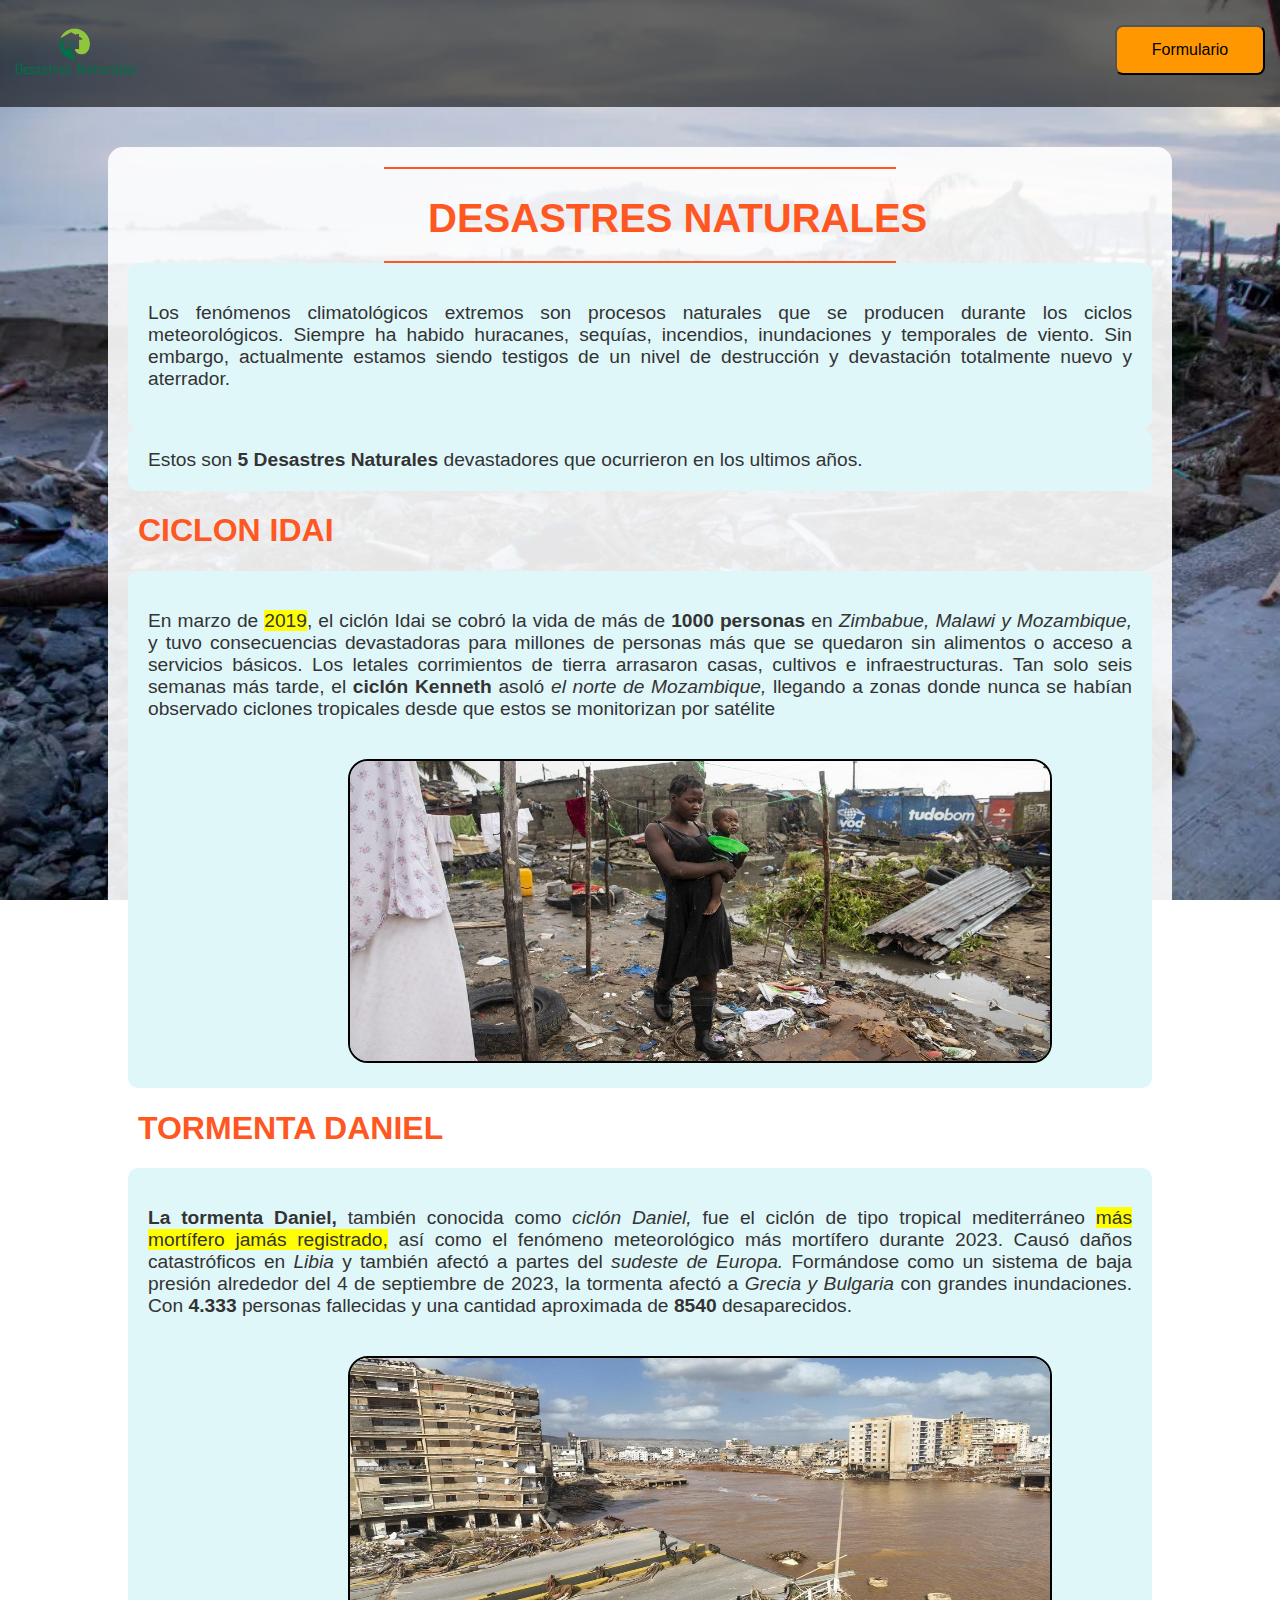
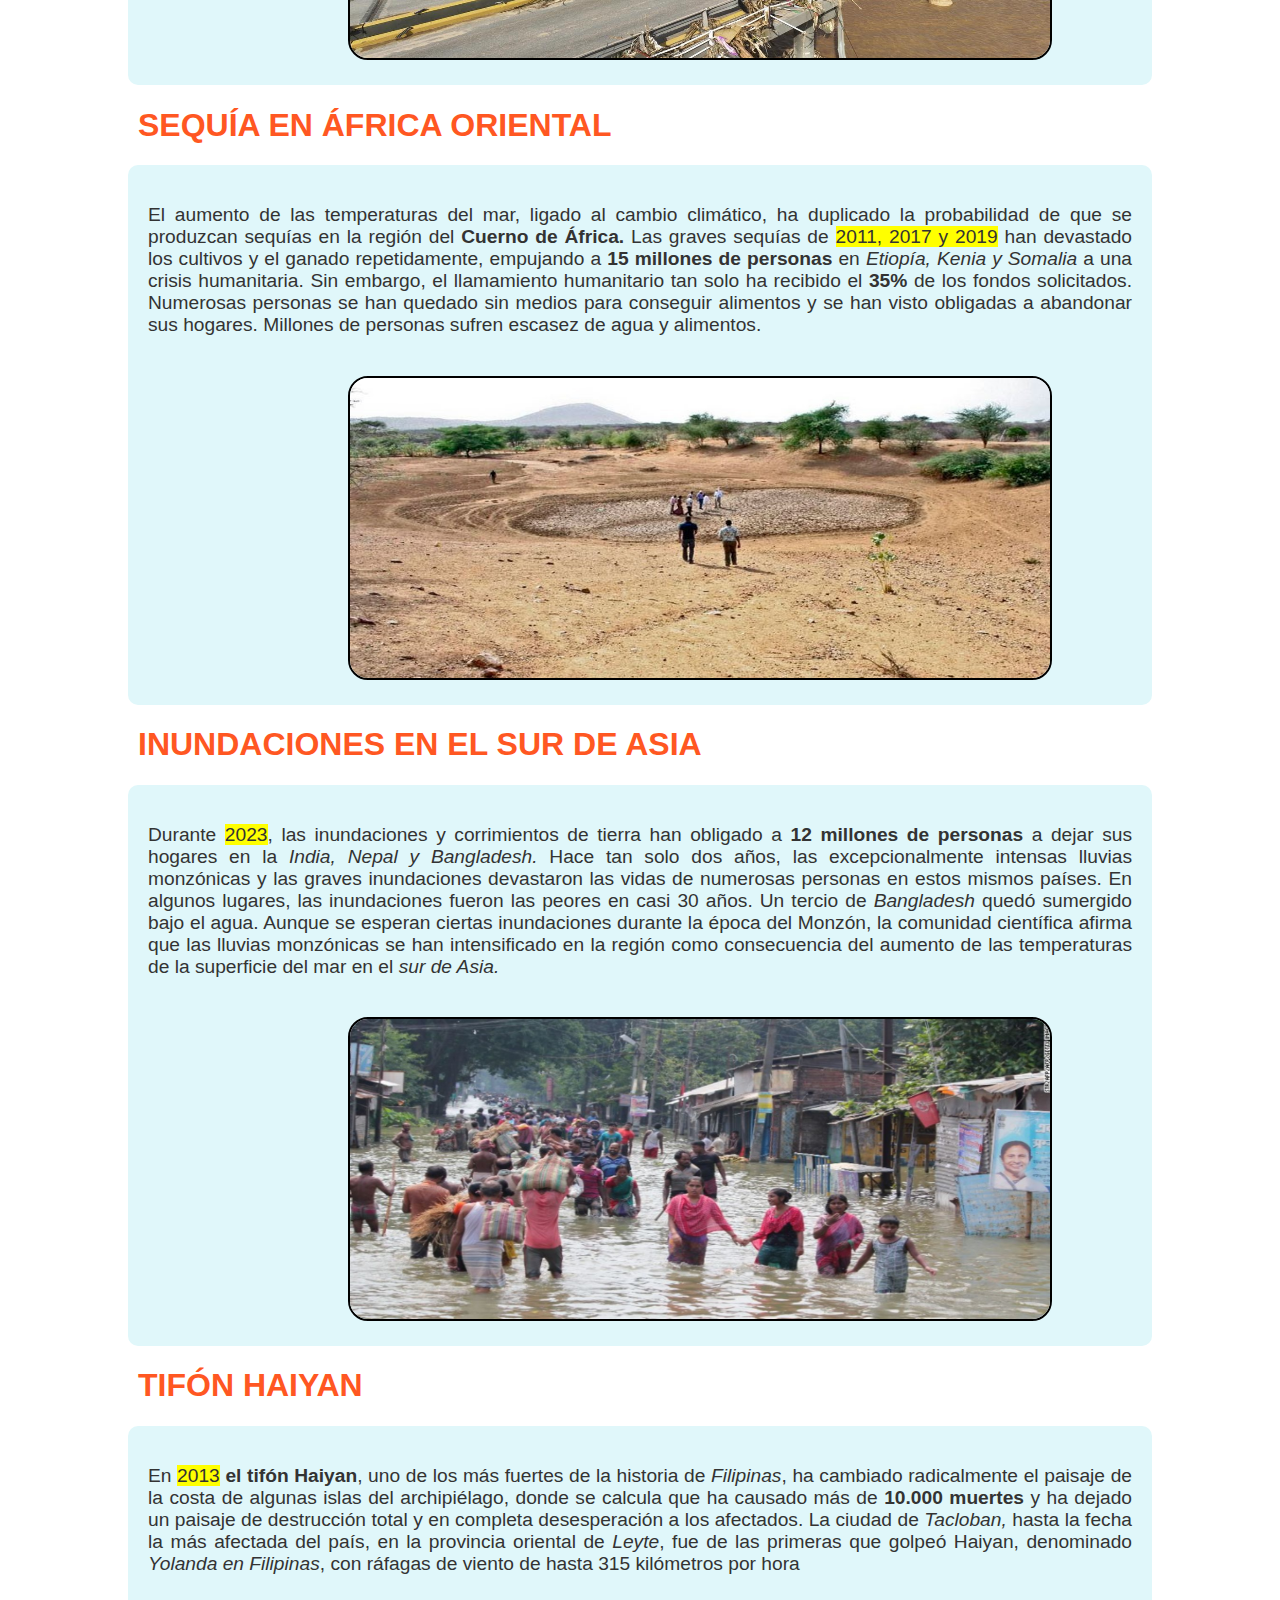
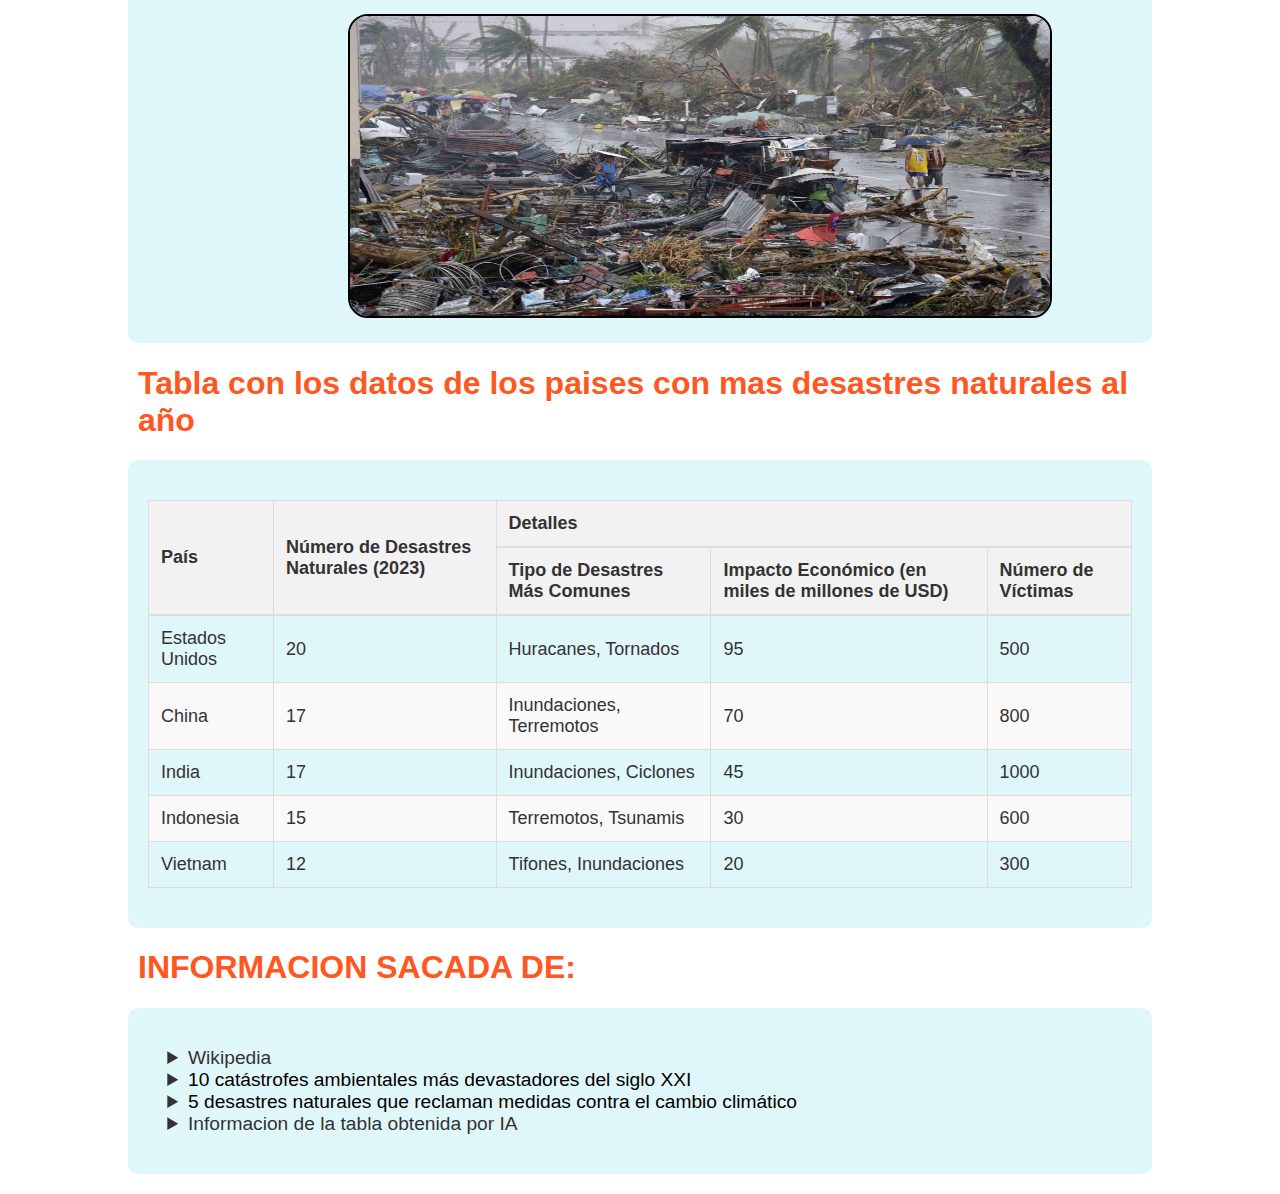
<file: Desastres Naturales/index.html>
<!DOCTYPE html>
    <html lang="en">
        <head>
            <meta charset="UTF-8">
            <meta name="viewport" content="width=device-width, initial-scale=1.0">
            <link rel="icon" type="image/x-icon" href="img/icono.jpeg">
        
            <link rel="stylesheet" href="css/estilo.css">
            <title>Desastres Naturales</title>
        </head>
        <body>
            <header><!-- cabecera con enlaces al formulario y al index-->
                <div id="logo">
                    <a href="index.html"><!--enlace en la imagen-->
                    <img id="casa" src="img/logo.png"/>
                    </a>
                </div>
                <button id="enFormulario"><a href="formulario.html">Formulario</a></button><!--Boton con enlace al formulario-->
            </header>
            <main><!--Cuerpo donde se ubica el contenido-->
                <div class="titulo"><!--div para el titulo de la página-->
                    <hr>
                        <h1>DESASTRES NATURALES</h1>
                    <hr>
                </div>
                <div class="texto"><!--div para guardar el texto-->
                    <p>
                        Los fenómenos climatológicos extremos son procesos naturales que se producen durante los ciclos meteorológicos. 
                        Siempre ha habido huracanes, sequías, incendios, inundaciones y temporales de viento. 
                        Sin embargo, actualmente estamos siendo testigos de un nivel de destrucción y devastación totalmente nuevo y aterrador.
                    </p>
                </div>
                <div class="texto"><!--Spans para darle formato al texto-->
                   Estos son<span class="negrita"> 5 Desastres Naturales</span> devastadores que ocurrieron en los ultimos años.
                </div>
                <h1>CICLON IDAI</h1>
                <div class="texto">
                    <p>
                        En marzo de <span class="colort">2019</span>, el ciclón Idai se cobró la vida de más de <span class="negrita">1000 personas</span>  en <span class="cursiva">Zimbabue, Malawi y Mozambique,</span>
                        y tuvo consecuencias devastadoras para millones de personas más que se quedaron sin alimentos o acceso a 
                        servicios básicos. Los letales corrimientos de tierra arrasaron casas, cultivos e infraestructuras.
                        Tan solo seis semanas más tarde, el <span class="negrita">ciclón Kenneth</span> asoló <span class="cursiva">el norte de Mozambique,</span>
                        llegando a zonas donde nunca se habían observado ciclones tropicales desde que estos se monitorizan por satélite
                    </p>
                    <img class="imagenestx"src="img/ciclonidai.jpg">
                 </div>
                </div>
                <h1>TORMENTA DANIEL</h1>
                <div class="texto">
                    <p>
                        <span class="negrita">La tormenta Daniel,</span> también conocida como <span class="cursiva">ciclón Daniel,</span> fue el ciclón de tipo tropical mediterráneo
                         <span class="colort">más mortífero jamás registrado,</span> así como el fenómeno meteorológico más mortífero durante 2023.
                         Causó daños catastróficos en <span class="cursiva">Libia</span> y también afectó a partes del <span class="cursiva">sudeste de Europa.</span>
                         Formándose como un sistema de baja presión alrededor del 4 de septiembre de 2023, la tormenta 
                         afectó a <span class="cursiva">Grecia y Bulgaria</span> con grandes inundaciones. Con <span class="negrita">4.333</span> personas fallecidas y una cantidad aproximada de <span class="negrita">8540</span> desaparecidos.
                    </p>
                    <img class="imagenestx"src="img/daniel.jpg">
                 </div>
                 <h1>SEQUÍA EN ÁFRICA ORIENTAL</h1>
                <div class="texto">
                    <p>
                        El aumento de las temperaturas del mar, ligado al cambio climático,
                        ha duplicado la probabilidad de que se produzcan sequías en la región del <span class="negrita">Cuerno de África.</span>
                        Las graves sequías de <span class="colort">2011, 2017 y 2019</span> han devastado los cultivos y el ganado repetidamente,
                        empujando a <span class="negrita">15 millones de personas</span> en <span class="cursiva">Etiopía, Kenia y Somalia</span> a una crisis humanitaria.
                        Sin embargo, el llamamiento humanitario tan solo ha recibido el <span class="negrita">35%</span> de los fondos solicitados.
                        Numerosas personas se han quedado sin medios para conseguir alimentos y se han visto obligadas
                        a abandonar sus hogares. Millones de personas sufren escasez de agua y alimentos.
                    </p>
                    <img class="imagenestx"src="img/sequia.jpg">
                 </div>
                 <h1>INUNDACIONES EN EL SUR DE ASIA</h1>
                <div class="texto">
                    <p>
                        Durante <span class="colort">2023</span>, las inundaciones y corrimientos de tierra han obligado a <span class="negrita">12 millones de personas</span>
                        a dejar sus hogares en la <span class="cursiva">India, Nepal y Bangladesh.</span> Hace tan solo dos años,
                        las excepcionalmente intensas lluvias monzónicas y las graves inundaciones
                        devastaron las vidas de numerosas personas en estos mismos países. En algunos lugares,
                        las inundaciones fueron las peores en casi 30 años. Un tercio de <span class="cursiva">Bangladesh</span> quedó sumergido bajo el agua.
                        Aunque se esperan ciertas inundaciones durante la época del Monzón, la comunidad científica afirma que las
                        lluvias monzónicas se han intensificado en la región como consecuencia del aumento de las temperaturas de la
                        superficie del mar en el <span class="cursiva">sur de Asia.</span>
                    </p>
                    <img class="imagenestx"src="img/inundaciones.jpg">
                 </div>
                 <h1>TIFÓN HAIYAN</h1>
                 <div class="texto">
                     <p>
                        En <span class="colort">2013</span><span class="negrita"> el tifón Haiyan</span>, uno de los más fuertes de la historia de <span class="cursiva">Filipinas</span>, ha cambiado radicalmente
                        el paisaje de la costa de algunas islas del archipiélago, donde se calcula que ha causado más de <span class="negrita">10.000 muertes</span>
                        y ha dejado un paisaje de destrucción total y en completa desesperación a los afectados.
                        La ciudad de <span class="cursiva">Tacloban,</span> hasta la fecha la más afectada del país, en la provincia oriental de <span class="cursiva">Leyte</span>,
                        fue de las primeras que golpeó Haiyan, denominado  <span class="cursiva">Yolanda en Filipinas</span>, con ráfagas de viento
                        de hasta 315 kilómetros por hora
                     </p>
                     <img class="imagenestx"src="img/tifon.jpg">
                  </div>
                  <h1>Tabla con los datos de los paises con mas desastres naturales al año</h1>
                  <div class="texto"><!--Cuerpo donde se ubica la tabla-->
                    <table>
                        <thead><!--cabecera de la tabla-->
                        <tr>
                            <th rowspan="2">País</th><!--rowspan es la anchura y colspan la altura-->
                            <th rowspan="2">Número de Desastres Naturales (2023)</th>
                            <th colspan="3">Detalles</th>
                        </tr>
                        <tr>
                            <th>Tipo de Desastres Más Comunes</th>
                            <th>Impacto Económico (en miles de millones de USD)</th>
                            <th>Número de Víctimas</th>
                        </tr>
                        </thead>
                        <tbody><!--Body de la tabla-->
                        <tr>
                            <td>Estados Unidos</td>
                            <td>20</td>
                            <td>Huracanes, Tornados</td>
                            <td>95</td>
                            <td>500</td>
                        </tr>
                        <tr>
                            <td>China</td>
                            <td>17</td>
                            <td>Inundaciones, Terremotos</td>
                            <td>70</td>
                            <td>800</td>
                        </tr>
                        <tr>
                            <td>India</td>
                            <td>17</td>
                            <td>Inundaciones, Ciclones</td>
                            <td>45</td>
                            <td>1000</td>
                        </tr>
                        <tr>
                            <td>Indonesia</td>
                            <td>15</td>
                            <td>Terremotos, Tsunamis</td>
                            <td>30</td>
                            <td>600</td>
                        </tr>
                        <tr>
                            <td>Vietnam</td>
                            <td>12</td>
                            <td>Tifones, Inundaciones</td>
                            <td>20</td>
                            <td>300</td>
                        </tr>
                        </tbody>
                    </table>   
                </div>
                <h1>INFORMACION SACADA DE:</h1>
                  <div class="texto">
                    <ul><!--lista -->
                        <li>Wikipedia</li>
                        <li><a href="https://es.rollingstone.com/10-catastrofes-ambientales-mas-devastadores-del-siglo-xxi/">10 catástrofes ambientales más devastadores del siglo XXI</a></li>
                        <li><a href="https://www.oxfam.org/es/5-desastres-naturales-que-reclaman-medidas-contra-el-cambio-climatico">5 desastres naturales que reclaman medidas contra el cambio climático</a></li>
                        <li>Informacion de la tabla obtenida por IA </li>
                    </ul>
                  </div>               
            </main>
        </body>
    </html>
</file>
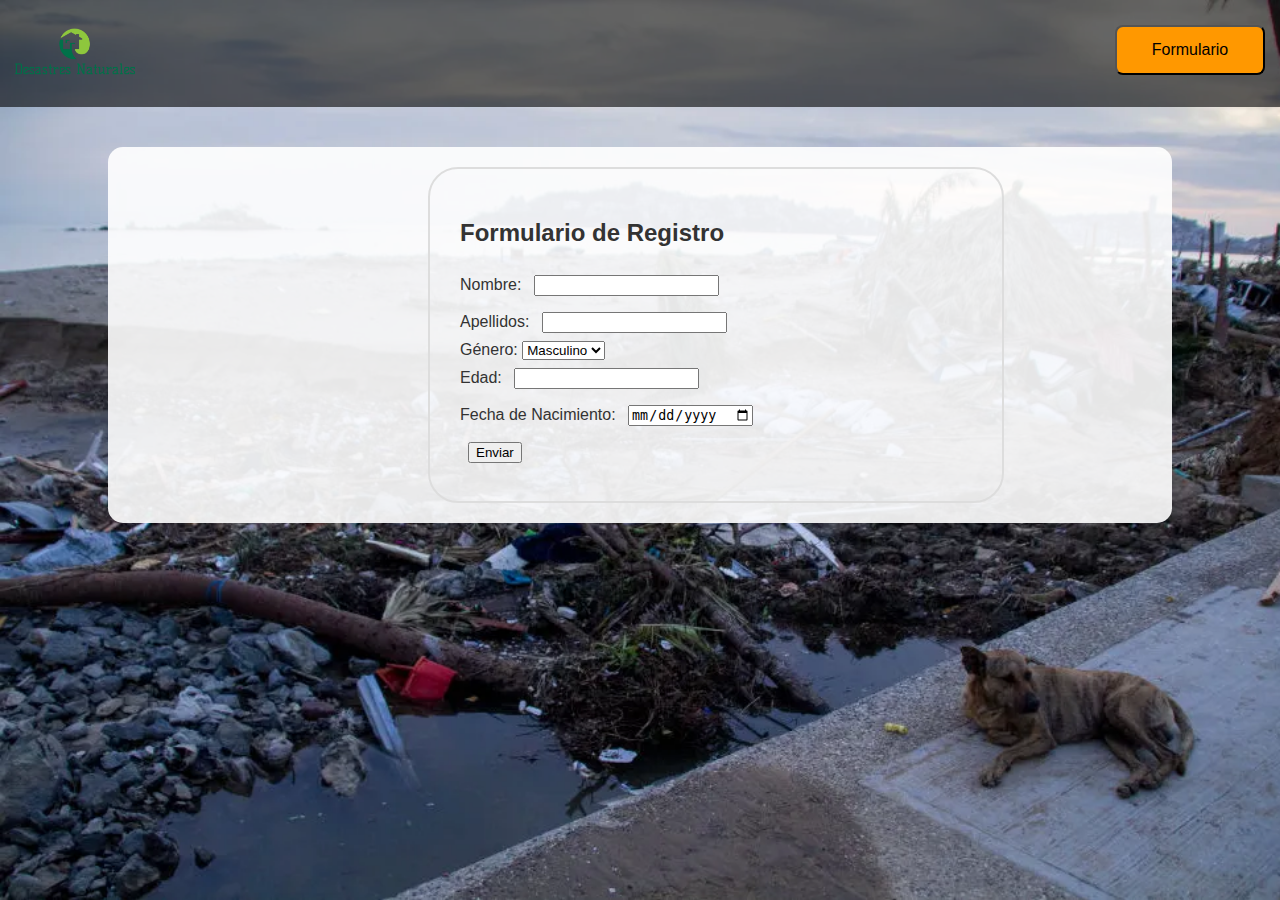
<file: Desastres Naturales/formulario.html>
<!DOCTYPE html>
<!--David Fariña Morena 2DAW-->
<html lang="en">
<head>
    <meta charset="UTF-8">
    <meta name="viewport" content="width=device-width, initial-scale=1.0">
    <link rel="stylesheet" href="css/estilo.css">
    <title>Formulario</title>
</head>
<body>
    <form>
        <header><!-- cabecera con enlaces al formulario y al index-->
            <div id="logo"> 
                <a href="index.html"><!--enlace en la imagen-->
                <img id="casa" src="img/logo.png"/>
                </a>
            </div>
            <button id="enFormulario"><a href="formulario.html">Formulario</a></button><!--Boton con enlace al formulario-->
        </header>
        <main><!--Cuerpo donde se ubica el contenido-->
            <div id="formulario"><!--div para el formulario-->
                <h2>Formulario de Registro</h2>
                <form><!--formulario para introducir los datos de una persona-->
                    <label for="nombre">Nombre:</label>
                    <input type="text" name="nombre" required><br/><!--input tipo texto para introducir el nombre-->

                    <label for="apellidos">Apellidos:</label>
                    <input type="text" name="apellidos" required><br/><!--input tipo texto para introducir los apellidos-->

                    <label for="genero">Género:</label>
                    <select name="genero" required><!--un select con option para elegir el genero-->
                        <option value="masculino">Masculino</option>
                        <option value="femenino">Femenino</option>
                        <option value="otro">Otro</option>
                    </select><br/>

                    <label for="edad">Edad:</label>
                    <input type="number" name="edad" required><br/><!--un input tipo number para introducir la edad-->

                    <label for="fecha_nacimiento">Fecha de Nacimiento:</label>
                    <input type="date"name="fecha_nacimiento" required><br/><!--un input tipo date para introducir la edad-->

                    <input type="submit" value="Enviar"><!--un input tipo submit para un boton de enviar-->
                </form>
            </div>
        </main>
    </form>
</body>
</html>
</file>
<file: Desastres Naturales/css/estilo.css>
/*David Fariña Morena */
body, html {
    height: 100%;
    width: 100%;
    margin: 0;
    font-family: 'Arial', sans-serif;/*para cambiar la letra de toda la pagina*/
    color: #333;/*color de la letra de toda la pagina*/
    background-image: url(../img/fondoh.png);
    background-size: cover; /*la imagen coge el tamaño de la pagina*/
    background-attachment: fixed;/*para que la imagen no se mueva con la pagina*/
 
}

/* Estilo del encabezado */
header {
    background-color: rgba(0, 0, 0, 0.6); /* Fondo negro transparente */
    padding: 15px;
}

header button {
    width: 150px;
    height: 50px;
    background-color: #ff9800;
    color: white;
    float: right;/*flotar el boton a la derecha*/
    border-radius: 8px;/*bordes redondos*/
    font-size: 16px;/*tamaño de la letra*/
    margin-top: 10px;
}

header button:hover {
    background-color: #e68900;
}

#logo {
    display: inline;/*he puesto el div en linea para que pueda float el boton y no se baje del header*/
}

#logo img {
    width: 120px;
    height: auto;
    border-radius: 10px;
}

/* Estilo del main */
main {
    width: 80%;
    background-color: rgba(255, 255, 255, 0.9); /* Fondo blanco transparente */
    margin: 40px auto;
    padding: 20px;
    border-radius: 15px;
}

.titulo h1 {
    font-size: 2.5em;/*tamaño de la letra*/
    color: #ff5722;
    margin-bottom: 20px;
    margin-left: 300px;
}

.titulo hr {
    border: none;
    height: 2px;
    background-color: #ff5722;
    width: 50%;
    margin: 0 auto;
}

.texto {
    font-size: 1.2em;
    color: #333;
    padding: 20px;
    background-color: #e0f7fa;
    border-radius: 10px;
}

.texto p {/*Separa el contenido para alinear sus bordes izquierdo y derecho con los bordes izquierdo y derecho del cuadro de línea*/
    text-align: justify;
}

.negrita {
    font-weight: bolder;
}

.imagenestx {
    height: 300px;
    width: 700px;
    margin-left: 200px;
    border: solid 2px black;
    border-radius: 20px;
    margin-top: 20px;
}

.cursiva {
    font-style: italic;
}

.colort {
    background-color: yellow;
}

h1 {
    color: #ff5722;
    margin-left: 10px; 
}
table {
    width: 100%;
    border-collapse: collapse;/*hace que los bordes no se repitan*/
    margin: 20px 0;
    font-size: 18px;
    text-align: left;
}

th, td {
    padding: 12px;
    border: 1px solid #ddd;
}

th {
    background-color: #f2f2f2;
    color: #333;    
}

tr:nth-child(even) {
    background-color: #f9f9f9;
}
thead th {
    border-bottom: 2px solid #ddd;/*edito el borde de abajo*/
}
input{
   margin:8px;
}
#formulario{
    margin-left: 300px;
    height: 50%;
    width: 50%;
    border: solid 2px #ddd;
    border-radius: 30px;
    padding: 30px;
}
ul{
    list-style-type: disclosure-closed;/*Hacemos que la lista este ordenada por un simbolo de play*/
}
a{
    text-decoration: none;
    color: black;
}
</file>
